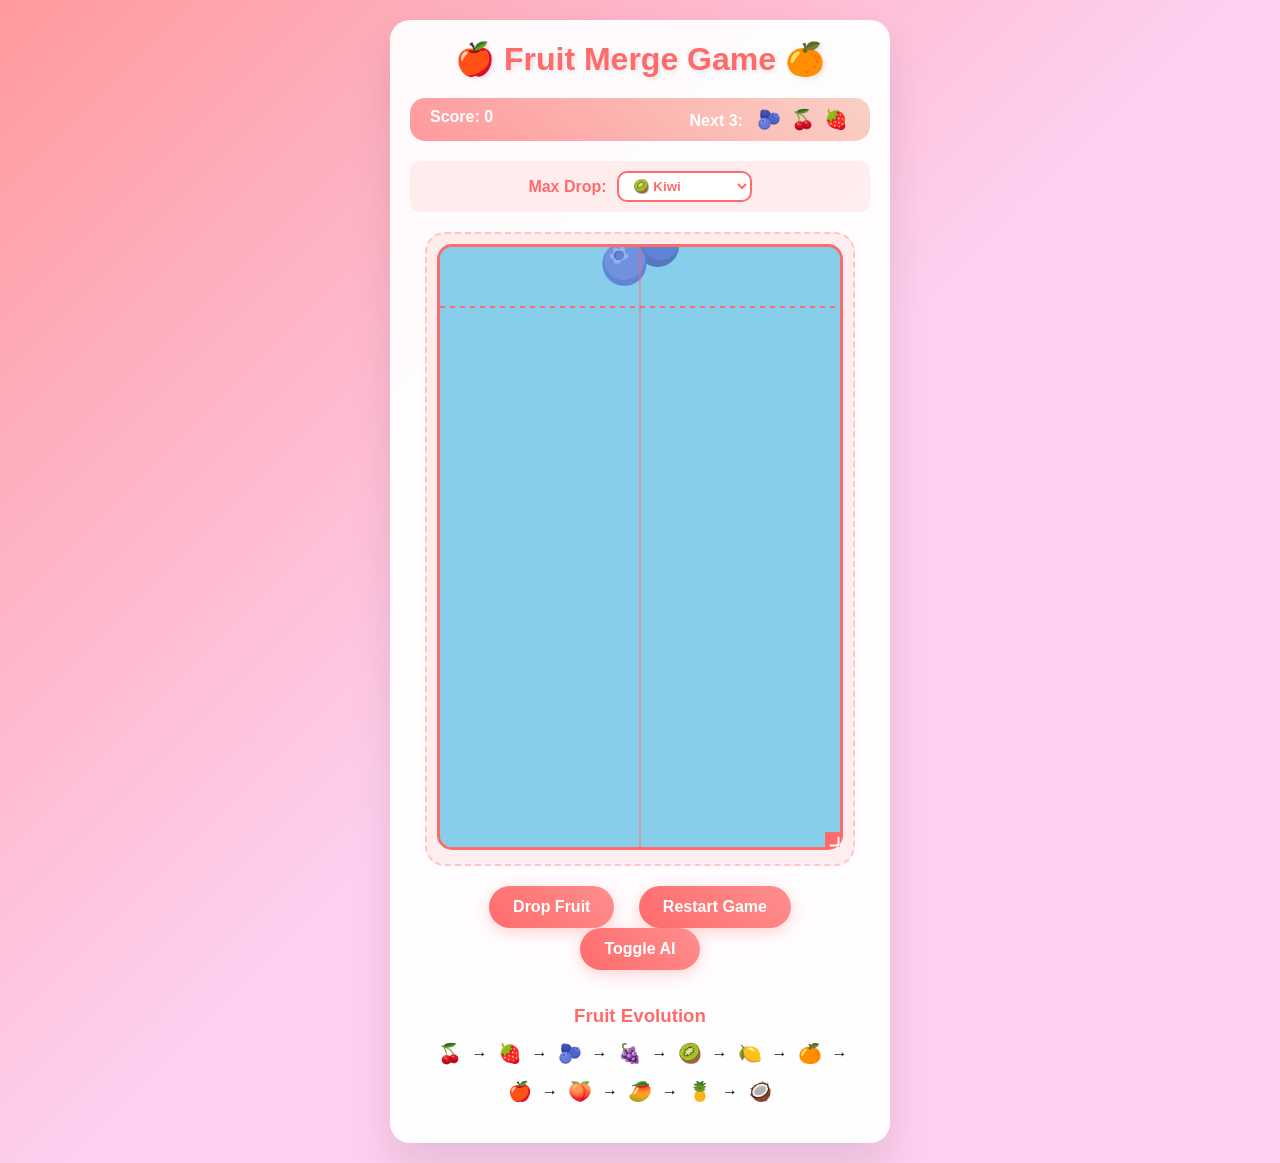
<file: index.html>
<!DOCTYPE html>
<html lang="en">
<head>
    <meta charset="UTF-8">
    <meta name="viewport" content="width=device-width, initial-scale=1.0">
    <title>Fruit Merge Game</title>
    <link rel="stylesheet" href="style.css">
</head>
<body>
    <div class="game-container">
        <div class="header">
            <h1>🍎 Fruit Merge Game 🍊</h1>
            <div class="score-container">
                <div class="score">Score: <span id="score">0</span></div>
                <div class="next-fruit">Next 3: <span id="next-fruit">🍒 🍒 🍓</span></div>
            </div>
            <div class="limit-container">
                <label for="maxDropFruit">Max Drop:</label>
                <select id="maxDropFruit">
                    <option value="0">🍒 Cherry</option>
                    <option value="1">🍓 Strawberry</option>
                    <option value="2">🫐 Blueberry</option>
                    <option value="3">🍇 Grape</option>
                    <option value="4" selected>🥝 Kiwi</option>
                    <option value="5">🍋 Lemon</option>
                    <option value="6">🍊 Orange</option>
                    <option value="7">🍎 Apple</option>
                </select>
            </div>
        </div>
        
        <div class="game-area">
            <div class="canvas-container">
                <canvas id="gameCanvas" width="400" height="600"></canvas>
                <div class="drop-line"></div>
            </div>
        </div>
        
        <div class="controls">
            <button id="dropBtn">Drop Fruit</button>
            <button id="restartBtn">Restart Game</button>
            <button id="aiBtn">Toggle AI</button>
        </div>
        
        <div class="game-over" id="gameOver" style="display: none;">
            <h2>Game Over!</h2>
            <p>Final Score: <span id="finalScore">0</span></p>
            <button onclick="restartGame()">Play Again</button>
        </div>
        
        <div class="fruit-guide">
            <h3>Fruit Evolution</h3>
            <div class="fruit-chain">
                <span>🍒</span> → <span>🍓</span> → <span>🫐</span> → <span>🍇</span> → <span>🥝</span> → <span>🍋</span> → <span>🍊</span> → <span>🍎</span> → <span>🍑</span> → <span>🥭</span> → <span>🍍</span> → <span>🥥</span>
            </div>
        </div>
    </div>
    
    <script src="script.js"></script>
    <script src="ai.js"></script>
</body>
</html>
</file>
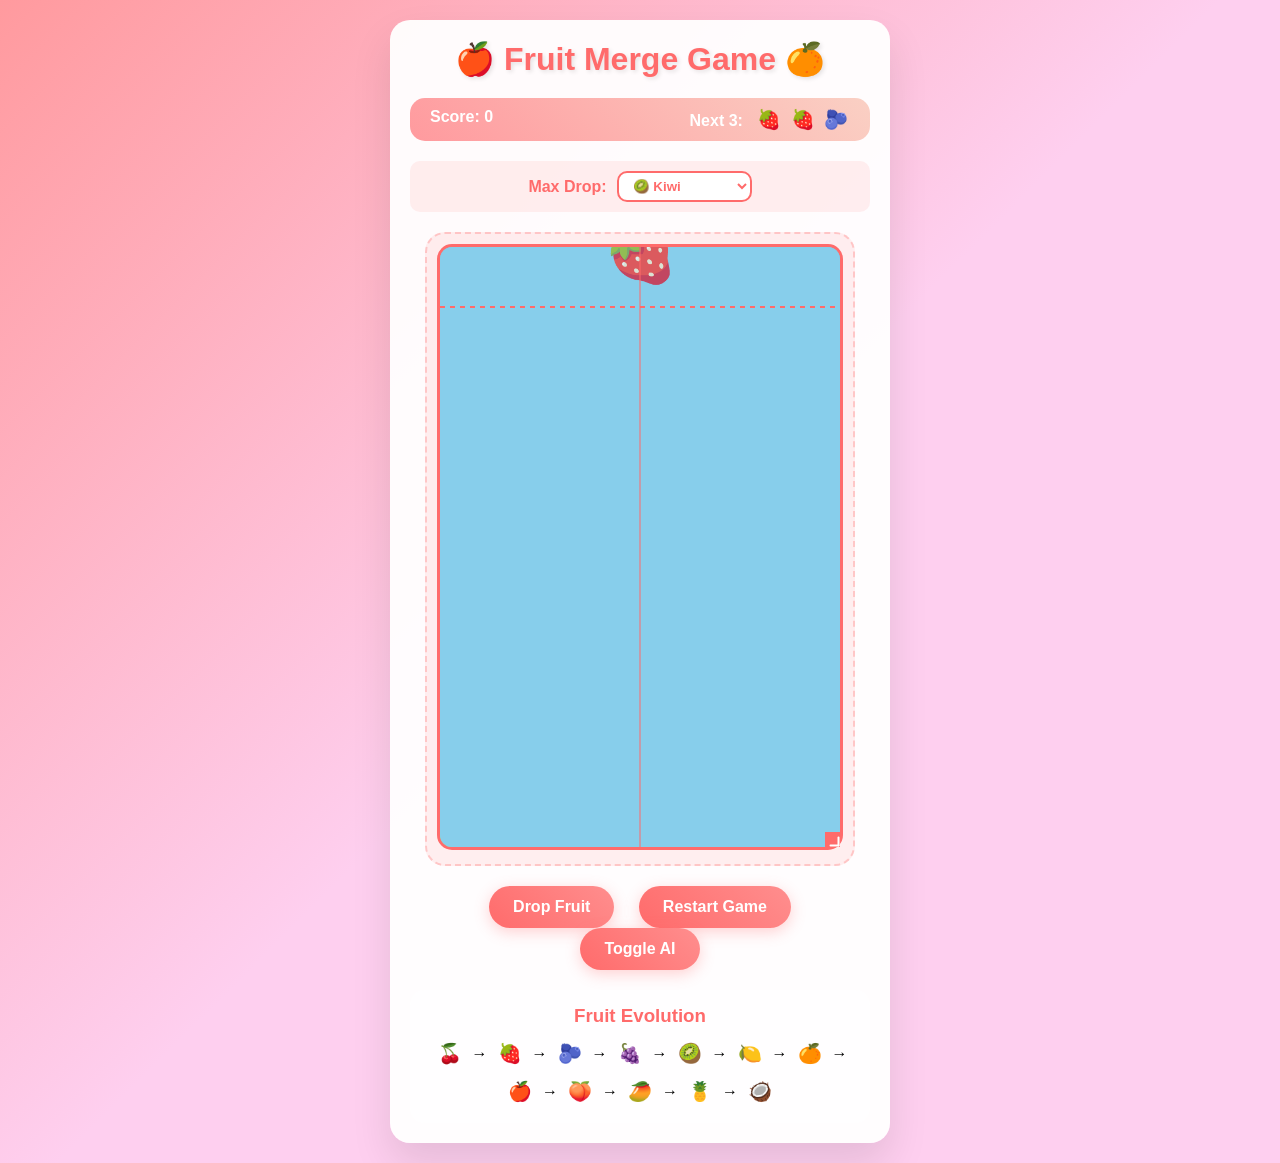
<file: fruit-deep-ai/index.html>
<!DOCTYPE html>
<html lang="en">
<head>
    <meta charset="UTF-8">
    <meta name="viewport" content="width=device-width, initial-scale=1.0">
    <title>Fruit Merge Game</title>
    <link rel="stylesheet" href="style.css">
</head>
<body>
    <div class="game-container">
        <div class="header">
            <h1>🍎 Fruit Merge Game 🍊</h1>
            <div class="score-container">
                <div class="score">Score: <span id="score">0</span></div>
                <div class="next-fruit">Next 3: <span id="next-fruit">🍒 🍒 🍓</span></div>
                <div id="ai-status" style="display: none; font-size: 0.9em; margin-top: 5px; color: #ff6b6b; font-weight: bold;">AI: Planning move...</div>
            </div>
            <div class="limit-container">
                <label for="maxDropFruit">Max Drop:</label>
                <select id="maxDropFruit">
                    <option value="0">🍒 Cherry</option>
                    <option value="1">🍓 Strawberry</option>
                    <option value="2">🫐 Blueberry</option>
                    <option value="3">🍇 Grape</option>
                    <option value="4" selected>🥝 Kiwi</option>
                    <option value="5">🍋 Lemon</option>
                    <option value="6">🍊 Orange</option>
                    <option value="7">🍎 Apple</option>
                </select>
            </div>
        </div>
        
        <div class="game-area">
            <div class="canvas-container">
                <canvas id="gameCanvas" width="400" height="600"></canvas>
                <div class="drop-line"></div>
            </div>
        </div>
        
        <div class="controls">
            <button id="dropBtn">Drop Fruit</button>
            <button id="restartBtn">Restart Game</button>
            <button id="aiBtn">Toggle AI</button>
        </div>
        
        <div class="game-over" id="gameOver" style="display: none;">
            <h2>Game Over!</h2>
            <p>Final Score: <span id="finalScore">0</span></p>
            <button onclick="restartGame()">Play Again</button>
        </div>
        
        <div class="fruit-guide">
            <h3>Fruit Evolution</h3>
            <div class="fruit-chain">
                <span>🍒</span> → <span>🍓</span> → <span>🫐</span> → <span>🍇</span> → <span>🥝</span> → <span>🍋</span> → <span>🍊</span> → <span>🍎</span> → <span>🍑</span> → <span>🥭</span> → <span>🍍</span> → <span>🥥</span>
            </div>
        </div>
    </div>
    
    <script src="script.js"></script>
    <script src="ai.js"></script>
</body>
</html>
</file>
<file: style.css>
* {
    margin: 0;
    padding: 0;
    box-sizing: border-box;
}

body {
    font-family: 'Arial', sans-serif;
    background: linear-gradient(135deg, #ff9a9e 0%, #fecfef 50%, #fecfef 100%);
    min-height: 100vh;
    display: flex;
    justify-content: center;
    align-items: center;
    padding: 20px;
}

.game-container {
    background: rgba(255, 255, 255, 0.95);
    border-radius: 20px;
    padding: 20px;
    box-shadow: 0 20px 40px rgba(0, 0, 0, 0.1);
    text-align: center;
    max-width: 500px;
    width: 100%;
}

.header h1 {
    color: #ff6b6b;
    margin-bottom: 20px;
    font-size: 2em;
    text-shadow: 2px 2px 4px rgba(0, 0, 0, 0.1);
}

.score-container {
    display: flex;
    justify-content: space-between;
    margin-bottom: 20px;
    padding: 10px 20px;
    background: linear-gradient(45deg, #ff9a9e, #fad0c4);
    border-radius: 15px;
    color: white;
    font-weight: bold;
}

.next-fruit span {
    font-size: 1.2em;
    margin-left: 10px;
    letter-spacing: 2px;
}

.limit-container {
    margin-bottom: 20px;
    padding: 10px;
    background: rgba(255, 107, 107, 0.1);
    border-radius: 10px;
    display: flex;
    justify-content: center;
    align-items: center;
    gap: 10px;
    font-weight: bold;
    color: #ff6b6b;
}

.limit-container select {
    padding: 5px 10px;
    border-radius: 10px;
    border: 2px solid #ff6b6b;
    background: white;
    color: #ff6b6b;
    font-weight: bold;
    cursor: pointer;
    outline: none;
}

.game-area {
    position: relative;
    display: inline-block;
    margin-bottom: 20px;
    padding: 10px;
    background: rgba(255, 107, 107, 0.1);
    border-radius: 20px;
    border: 2px dashed rgba(255, 107, 107, 0.3);
}

.canvas-container {
    position: relative;
    display: inline-block;
    resize: both;
    overflow: hidden;
    min-width: 320px;
    min-height: 480px;
    max-width: 90vw;
    max-height: 80vh;
    border: 3px solid #ff6b6b;
    border-radius: 15px;
    background: linear-gradient(to bottom, #87CEEB 0%, #98FB98 100%);
    box-shadow: inset 0 0 10px rgba(0, 0, 0, 0.1);
}

#gameCanvas {
    display: block;
    width: 100%;
    height: 100%;
    cursor: crosshair;
}

/* Custom Resize Handle */
.canvas-container::-webkit-resizer {
    background-color: #ff6b6b;
    background-image: url('data:image/svg+xml;utf8,<svg xmlns="http://www.w3.org/2000/svg" width="16" height="16" viewBox="0 0 24 24" fill="none" stroke="white" stroke-width="3" stroke-linecap="round" stroke-linejoin="round"><line x1="21" y1="21" x2="9" y2="21"></line><line x1="21" y1="21" x2="21" y2="9"></line></svg>');
    background-repeat: no-repeat;
    background-position: center;
}

.drop-line {
    position: absolute;
    top: 0;
    left: 50%;
    width: 2px;
    height: 100%;
    background: rgba(255, 107, 107, 0.5);
    pointer-events: none;
    transform: translateX(-50%);
    z-index: 10;
}

.controls {
    margin-bottom: 20px;
}

.controls button {
    background: linear-gradient(45deg, #ff6b6b, #ff8e8e);
    color: white;
    border: none;
    padding: 12px 24px;
    margin: 0 10px;
    border-radius: 25px;
    font-size: 16px;
    font-weight: bold;
    cursor: pointer;
    transition: all 0.3s ease;
    box-shadow: 0 4px 15px rgba(255, 107, 107, 0.3);
}

.controls button:hover {
    transform: translateY(-2px);
    box-shadow: 0 6px 20px rgba(255, 107, 107, 0.4);
}

.controls button:active {
    transform: translateY(0);
}

.game-over {
    position: fixed;
    top: 50%;
    left: 50%;
    transform: translate(-50%, -50%);
    background: white;
    padding: 40px;
    border-radius: 20px;
    box-shadow: 0 20px 60px rgba(0, 0, 0, 0.3);
    z-index: 1000;
    text-align: center;
}

.game-over h2 {
    color: #ff6b6b;
    margin-bottom: 20px;
    font-size: 2em;
}

.game-over button {
    background: linear-gradient(45deg, #ff6b6b, #ff8e8e);
    color: white;
    border: none;
    padding: 12px 24px;
    border-radius: 25px;
    font-size: 16px;
    font-weight: bold;
    cursor: pointer;
    margin-top: 20px;
}

.fruit-guide {
    background: rgba(255, 255, 255, 0.8);
    border-radius: 15px;
    padding: 15px;
    margin-top: 20px;
}

.fruit-guide h3 {
    color: #ff6b6b;
    margin-bottom: 10px;
}

.fruit-chain {
    display: flex;
    justify-content: center;
    align-items: center;
    flex-wrap: wrap;
    gap: 5px;
}

.fruit-chain span {
    font-size: 1.2em;
    padding: 5px;
}

@media (max-width: 600px) {
    .game-container {
        padding: 15px;
    }
    
    #gameCanvas {
        width: 100%;
        max-width: 350px;
        height: auto;
    }
    
    .score-container {
        flex-direction: column;
        gap: 10px;
    }
    
    .fruit-chain {
        font-size: 0.9em;
    }
}
</file>
<file: fruit-deep-ai/style.css>
* {
    margin: 0;
    padding: 0;
    box-sizing: border-box;
}

body {
    font-family: 'Arial', sans-serif;
    background: linear-gradient(135deg, #ff9a9e 0%, #fecfef 50%, #fecfef 100%);
    min-height: 100vh;
    display: flex;
    justify-content: center;
    align-items: center;
    padding: 20px;
}

.game-container {
    background: rgba(255, 255, 255, 0.95);
    border-radius: 20px;
    padding: 20px;
    box-shadow: 0 20px 40px rgba(0, 0, 0, 0.1);
    text-align: center;
    max-width: 500px;
    width: 100%;
}

.header h1 {
    color: #ff6b6b;
    margin-bottom: 20px;
    font-size: 2em;
    text-shadow: 2px 2px 4px rgba(0, 0, 0, 0.1);
}

.score-container {
    display: flex;
    justify-content: space-between;
    margin-bottom: 20px;
    padding: 10px 20px;
    background: linear-gradient(45deg, #ff9a9e, #fad0c4);
    border-radius: 15px;
    color: white;
    font-weight: bold;
}

.next-fruit span {
    font-size: 1.2em;
    margin-left: 10px;
    letter-spacing: 2px;
}

.limit-container {
    margin-bottom: 20px;
    padding: 10px;
    background: rgba(255, 107, 107, 0.1);
    border-radius: 10px;
    display: flex;
    justify-content: center;
    align-items: center;
    gap: 10px;
    font-weight: bold;
    color: #ff6b6b;
}

.limit-container select {
    padding: 5px 10px;
    border-radius: 10px;
    border: 2px solid #ff6b6b;
    background: white;
    color: #ff6b6b;
    font-weight: bold;
    cursor: pointer;
    outline: none;
}

.game-area {
    position: relative;
    display: inline-block;
    margin-bottom: 20px;
    padding: 10px;
    background: rgba(255, 107, 107, 0.1);
    border-radius: 20px;
    border: 2px dashed rgba(255, 107, 107, 0.3);
}

.canvas-container {
    position: relative;
    display: inline-block;
    resize: both;
    overflow: hidden;
    min-width: 320px;
    min-height: 480px;
    max-width: 90vw;
    max-height: 80vh;
    border: 3px solid #ff6b6b;
    border-radius: 15px;
    background: linear-gradient(to bottom, #87CEEB 0%, #98FB98 100%);
    box-shadow: inset 0 0 10px rgba(0, 0, 0, 0.1);
}

#gameCanvas {
    display: block;
    width: 100%;
    height: 100%;
    cursor: crosshair;
}

/* Custom Resize Handle */
.canvas-container::-webkit-resizer {
    background-color: #ff6b6b;
    background-image: url('data:image/svg+xml;utf8,<svg xmlns="http://www.w3.org/2000/svg" width="16" height="16" viewBox="0 0 24 24" fill="none" stroke="white" stroke-width="3" stroke-linecap="round" stroke-linejoin="round"><line x1="21" y1="21" x2="9" y2="21"></line><line x1="21" y1="21" x2="21" y2="9"></line></svg>');
    background-repeat: no-repeat;
    background-position: center;
}

.drop-line {
    position: absolute;
    top: 0;
    left: 50%;
    width: 2px;
    height: 100%;
    background: rgba(255, 107, 107, 0.5);
    pointer-events: none;
    transform: translateX(-50%);
    z-index: 10;
}

.controls {
    margin-bottom: 20px;
}

.controls button {
    background: linear-gradient(45deg, #ff6b6b, #ff8e8e);
    color: white;
    border: none;
    padding: 12px 24px;
    margin: 0 10px;
    border-radius: 25px;
    font-size: 16px;
    font-weight: bold;
    cursor: pointer;
    transition: all 0.3s ease;
    box-shadow: 0 4px 15px rgba(255, 107, 107, 0.3);
}

.controls button:hover {
    transform: translateY(-2px);
    box-shadow: 0 6px 20px rgba(255, 107, 107, 0.4);
}

.controls button:active {
    transform: translateY(0);
}

.game-over {
    position: fixed;
    top: 50%;
    left: 50%;
    transform: translate(-50%, -50%);
    background: white;
    padding: 40px;
    border-radius: 20px;
    box-shadow: 0 20px 60px rgba(0, 0, 0, 0.3);
    z-index: 1000;
    text-align: center;
}

.game-over h2 {
    color: #ff6b6b;
    margin-bottom: 20px;
    font-size: 2em;
}

.game-over button {
    background: linear-gradient(45deg, #ff6b6b, #ff8e8e);
    color: white;
    border: none;
    padding: 12px 24px;
    border-radius: 25px;
    font-size: 16px;
    font-weight: bold;
    cursor: pointer;
    margin-top: 20px;
}

.fruit-guide {
    background: rgba(255, 255, 255, 0.8);
    border-radius: 15px;
    padding: 15px;
    margin-top: 20px;
}

.fruit-guide h3 {
    color: #ff6b6b;
    margin-bottom: 10px;
}

.fruit-chain {
    display: flex;
    justify-content: center;
    align-items: center;
    flex-wrap: wrap;
    gap: 5px;
}

.fruit-chain span {
    font-size: 1.2em;
    padding: 5px;
}

@media (max-width: 600px) {
    .game-container {
        padding: 15px;
    }
    
    #gameCanvas {
        width: 100%;
        max-width: 350px;
        height: auto;
    }
    
    .score-container {
        flex-direction: column;
        gap: 10px;
    }
    
    .fruit-chain {
        font-size: 0.9em;
    }
}

#ai-status {
    animation: pulse 1.5s infinite;
}

@keyframes pulse {
    0% { opacity: 0.4; }
    50% { opacity: 1; }
    100% { opacity: 0.4; }
}
</file>
